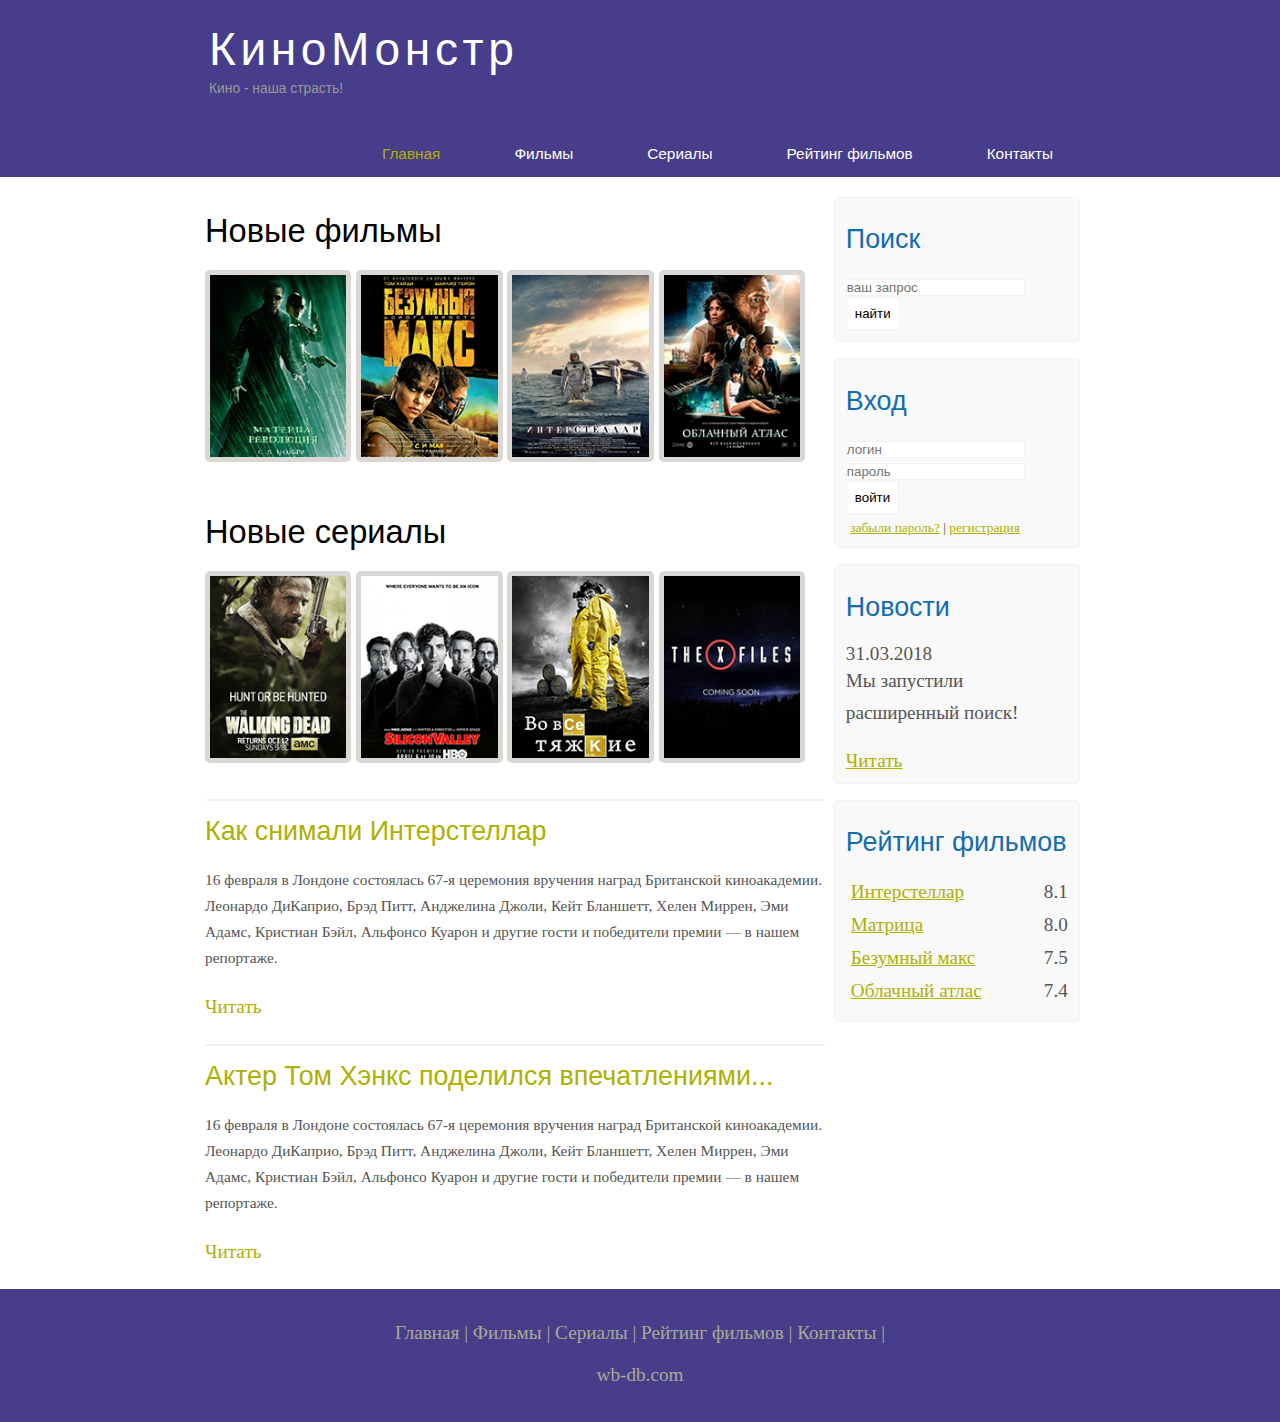
<file: index.html>
<!DOCTYPE html>
<html lang="ru">
<head>
	<meta charset="UTF-8">
	<meta name="viewport" content="width=device-width, initial-scale=1.0">
	<title>КиноМонстр</title>
	<meta name="discription" content="Киномонстр - это портал о кино">
	<meta name="keywords" content="фильмы, фильмы онлайн, hd">
	<link rel="stylesheet" href="assets/css/style.css">
</head>
<body>
	<div class="main">
		<div class="header">
			<div class="logo">
				<div class="logotext">
					<h1><a href="index.html">КиноМонстр</a> </h1>
					<h2>Кино - наша страсть!</h2>
				</div>
			</div>
			<div class="menubar">
				<ul class="menu">
					<li class="selected"><a href="index.html">Главная</a></li>
					<li><a href="films.html">Фильмы</a></li>
					<li><a href="#">Сериалы</a></li>
					<li><a href="reiting.html">Рейтинг фильмов</a></li>
					<li><a href="contac.html">Контакты</a></li>
				</ul>
			</div>
		</div>

		<div class="site_content">
			<div class="sidebar_container">
				<div class="sidebar">
					<h2>Поиск</h2>
					<form method="post" action="#" id="search_form">
						<input type="search" name="search_field" placeholder="ваш запрос" />
						<input type="submit" class="btn" value="найти" />
					</form>
				</div>
				<div class="sidebar">
					<h2>Вход</h2>
					<form method="post" action="#" id="login">
						<input type="text" name="login_field" placeholder="логин" />
						<input type="password" name="password_field" placeholder="пароль" />
						<input type="submit" class="btn" value="войти" />
						<div class="lables_passreg_text">
							<span><a href="#">забыли пароль?</a></span> | <span><a href="#">регистрация</a></span>
						</div> 
					</form>
				</div>
				<div class="sidebar">
					<h2>Новости</h2>
					<span>31.03.2018</span>
					<p>Мы запустили расширенный поиск!</p>
					<a href="#">Читать</a>
				</div>
				<div class="sidebar">
					<h2>Рейтинг фильмов</h2>
					<ul>
						<li><a href="show.html">Интерстеллар</a><span class="rating_sidebar">8.1</span></li>
						<li><a href="#">Матрица</a><span class="rating_sidebar">8.0</span></li>
						<li><a href="#">Безумный макс</a><span class="rating_sidebar">7.5</span></li>
						<li><a href="#">Облачный атлас</a><span class="rating_sidebar">7.4</span></li>
				</div>
			</div>
			<div class="content">
				<h1>Новые фильмы</h1>
				<div class="films_block">
					<a href="#"><img src="assets/img/matrix.png"></a>
					<a href="#"><img src="assets/img/max.png"></a>
					<a href="show.html"><img src="assets/img/inter.png"></a>
					<a href="#"><img src="assets/img/cloud.png"></a>
				</div>
				<h1>Новые сериалы</h1>
				<div class="films_block">
					<a href="#"><img src="assets/img/dead.png"></a>
					<a href="#"><img src="assets/img/silicon.png"></a>
					<a href="#"><img src="assets/img/breakingbad.png"></a>
					<a href="#"><img src="assets/img/xfiles.png"></a>
				</div>
				<div class="posts">
					<hr>
					<h2><a href="#">Как снимали Интерстеллар</a></h2>
					<div class="posts_content">
						<p>16 февраля в Лондоне состоялась 67-я церемония вручения наград Британской киноакадемии. Леонардо ДиКаприо, Брэд Питт, Анджелина Джоли, Кейт Бланшетт, Хелен Миррен, Эми Адамс, Кристиан Бэйл, Альфонсо Куарон и другие гости и победители премии — в нашем репортаже.</p>
					</div>
					<p><a href="#">Читать</a></p>
					<hr>
					<h2><a href="#">Актер Том Хэнкс поделился впечатлениями...</a></h2>
					<div class="posts_content">
						<p>16 февраля в Лондоне состоялась 67-я церемония вручения наград Британской киноакадемии. Леонардо ДиКаприо, Брэд Питт, Анджелина Джоли, Кейт Бланшетт, Хелен Миррен, Эми Адамс, Кристиан Бэйл, Альфонсо Куарон и другие гости и победители премии — в нашем репортаже.</p>
					</div>
					<p><a href="#">Читать</a></p>
				</div>
			</div>
		</div>

	<div class="footer">
		<p>
			<a href="index.html">Главная</a> |
			<a href="films.html">Фильмы</a> |
			<a href="#">Сериалы</a> |
			<a href="reiting.html">Рейтинг фильмов</a> |
			<a href="contac.html">Контакты</a> |
		</p>
		<p>wb-db.com</p>
	</div>
	</div>
</body>
</html>
</file>
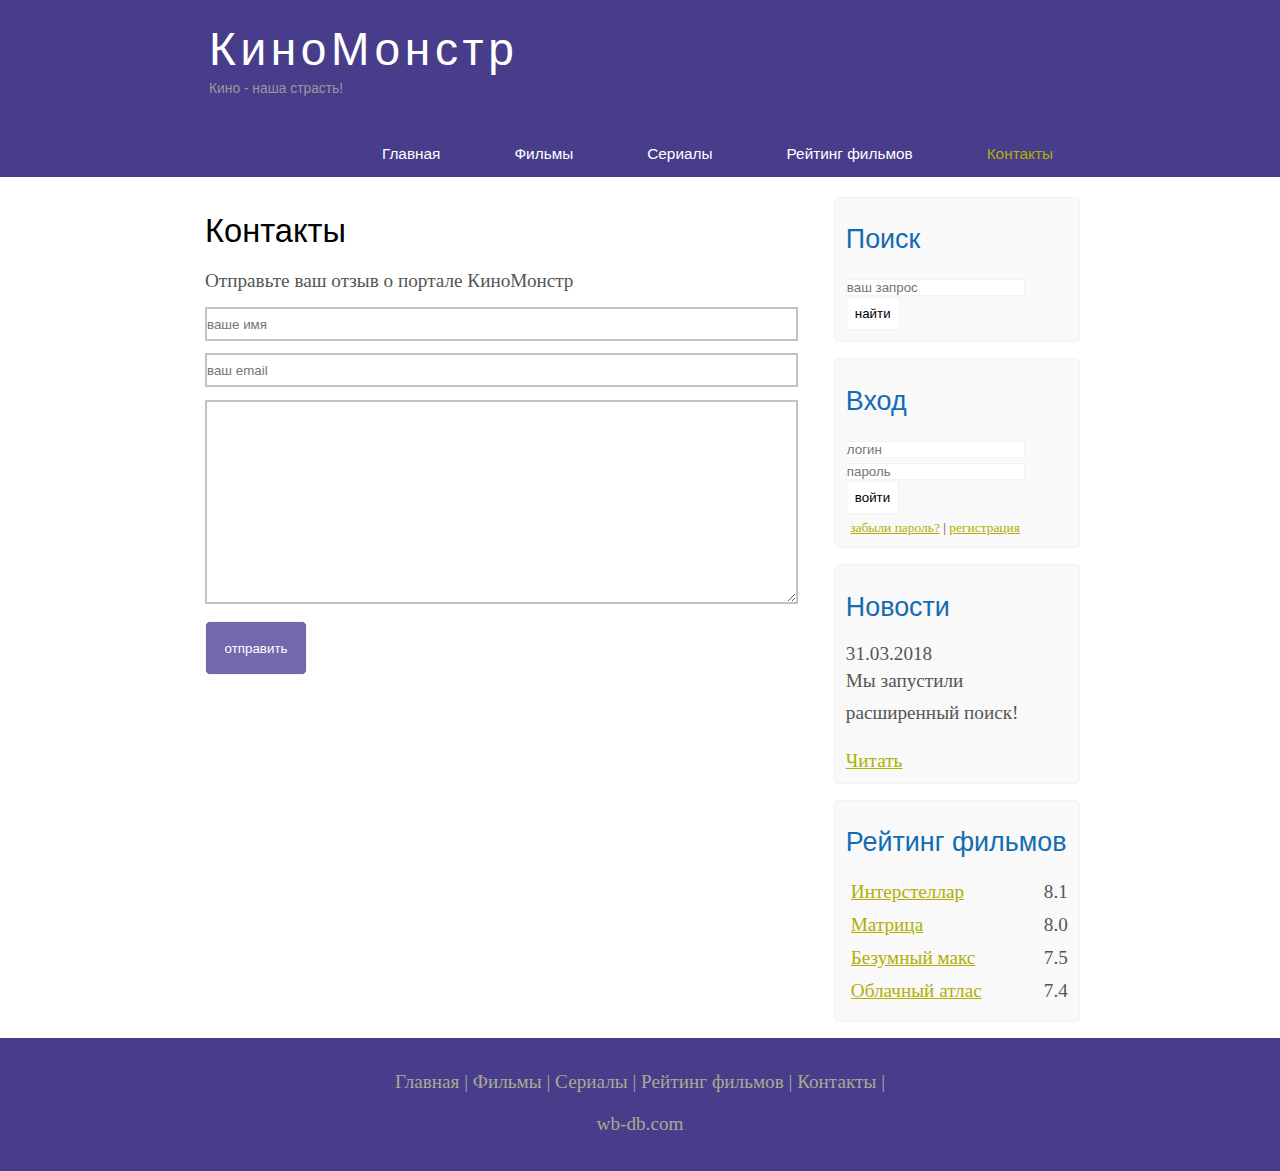
<file: contac.html>
<!DOCTYPE html>
<html lang="ru">
<head>
	<meta charset="UTF-8">
	<meta name="viewport" content="width=device-width, initial-scale=1.0">
	<title>Контакты</title>
	<meta name="discription" content="Киномонстр - это портал о кино">
	<meta name="keywords" content="фильмы, фильмы онлайн, hd">
	<link rel="stylesheet" href="assets/css/style.css">
</head>
<body>
	<div class="main">
		<div class="header">
			<div class="logo">
				<div class="logotext">
					<h1><a href="index.html">КиноМонстр</a> </h1>
					<h2>Кино - наша страсть!</h2>
				</div>
			</div>
			<div class="menubar">
				<ul class="menu">
					<li><a href="index.html">Главная</a></li>
					<li><a href="films.html">Фильмы</a></li>
					<li><a href="#">Сериалы</a></li>
					<li><a href="reiting.html">Рейтинг фильмов</a></li>
					<li class="selected"><a href="contac.html">Контакты</a></li>
				</ul>
			</div>
		</div>

		<div class="site_content">
			<div class="sidebar_container">
				<div class="sidebar">
					<h2>Поиск</h2>
					<form method="post" action="#" id="search_form">
						<input type="search" name="search_field" placeholder="ваш запрос" />
						<input type="submit" class="btn" value="найти" />
					</form>
				</div>
				<div class="sidebar">
					<h2>Вход</h2>
					<form method="post" action="#" id="login">
						<input type="text" name="login_field" placeholder="логин" />
						<input type="password" name="password_field" placeholder="пароль" />
						<input type="submit" class="btn" value="войти" />
						<div class="lables_passreg_text">
							<span><a href="#">забыли пароль?</a></span> | <span><a href="#">регистрация</a></span>
						</div> 
					</form>
				</div>
				<div class="sidebar">
					<h2>Новости</h2>
					<span>31.03.2018</span>
					<p>Мы запустили расширенный поиск!</p>
					<a href="#">Читать</a>
				</div>
				<div class="sidebar">
					<h2>Рейтинг фильмов</h2>
					<ul>
						<li><a href="show.html">Интерстеллар</a><span class="rating_sidebar">8.1</span></li>
						<li><a href="#">Матрица</a><span class="rating_sidebar">8.0</span></li>
						<li><a href="#">Безумный макс</a><span class="rating_sidebar">7.5</span></li>
						<li><a href="#">Облачный атлас</a><span class="rating_sidebar">7.4</span></li>
				</div>
			</div>
			<div class="content">
				<h1>Контакты</h1>
				<span>Отправьте ваш отзыв о портале КиноМонстр</span>
				<div class="contact">
					<form method="post" action="#" id="contact">
						<input type="text" name="contact_name" placeholder="ваше имя">
						<input type="text" name="contact_email" placeholder="ваш email">
						<textarea name="contact_text"></textarea>
						<input type="submit" value="отправить">
					</form>
				</div>
			</div>
		</div>

	<div class="footer">
		<p>
			<a href="index.html">Главная</a> |
			<a href="films.html">Фильмы</a> |
			<a href="#">Сериалы</a> |
			<a href="reiting.html">Рейтинг фильмов</a> |
			<a href="contac.html">Контакты</a> |
		</p>
		<p>wb-db.com</p>
	</div>
	</div>
</body>
</html>
</file>
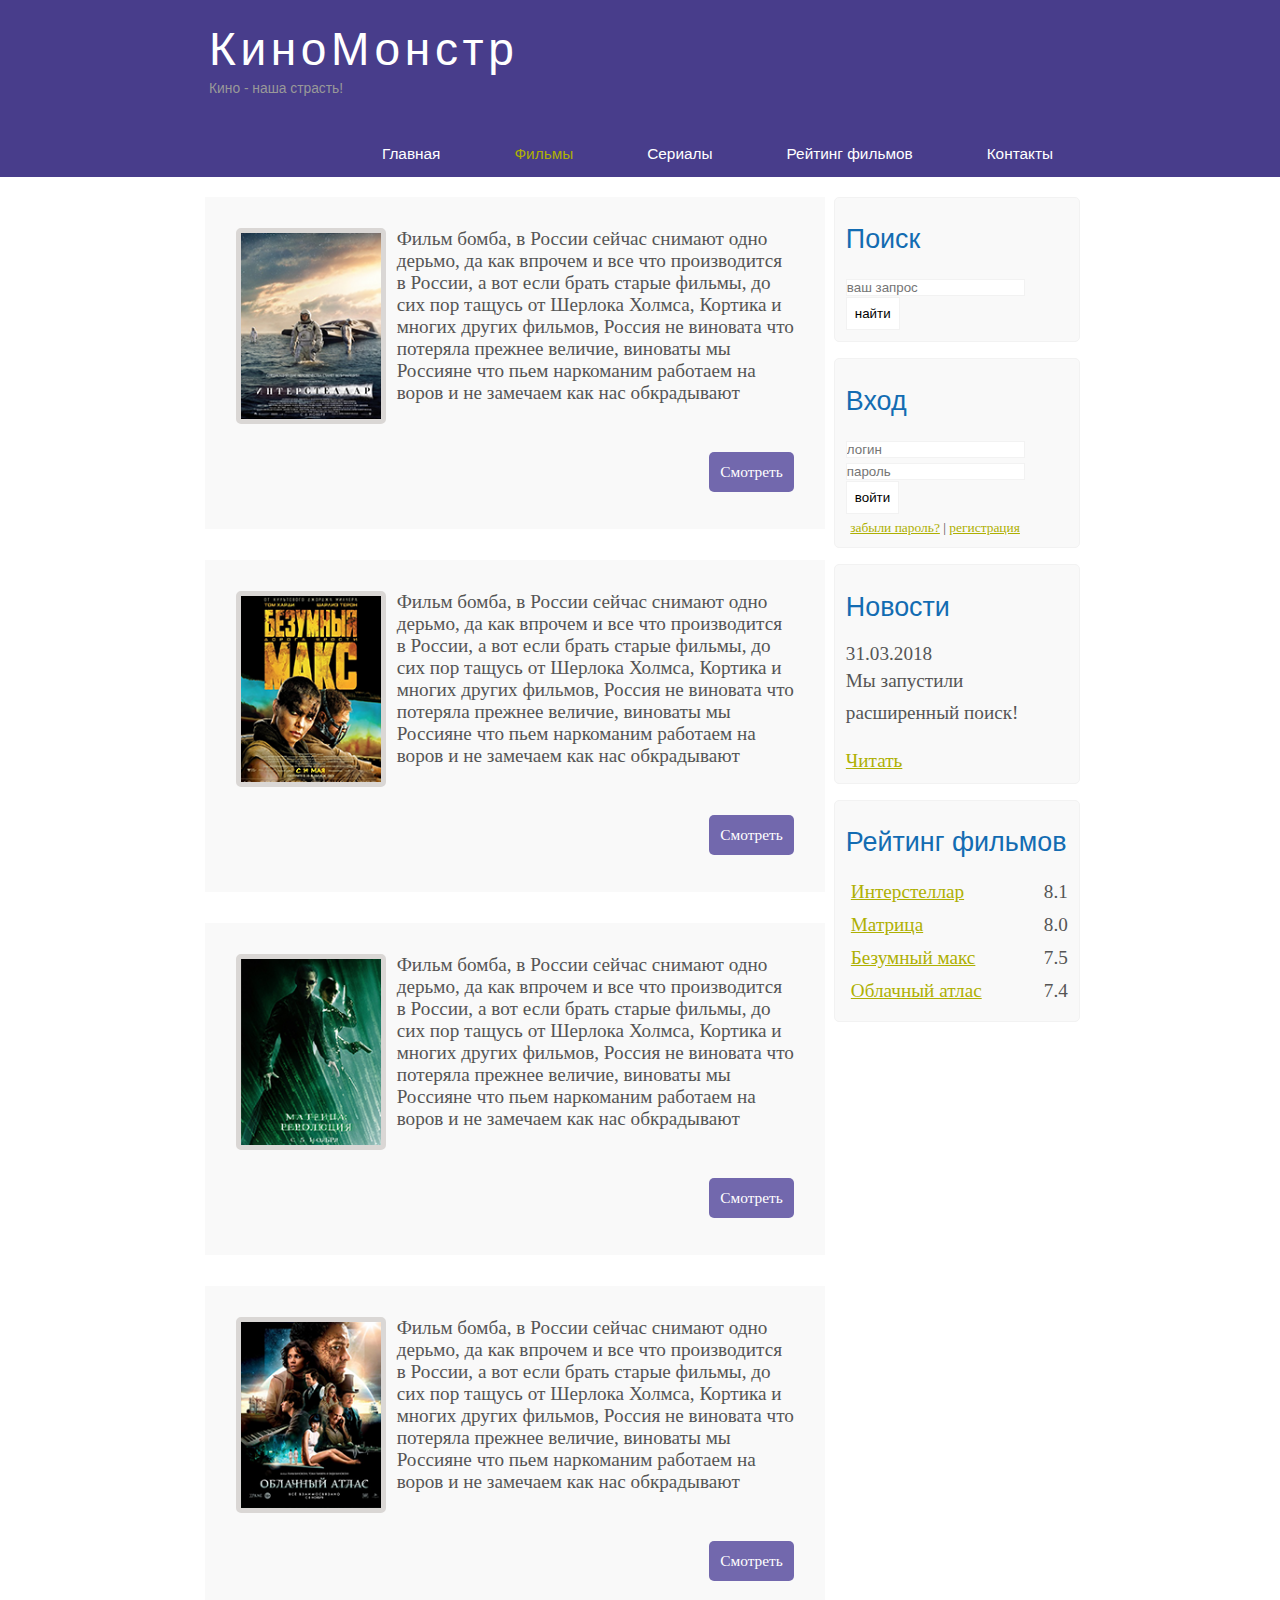
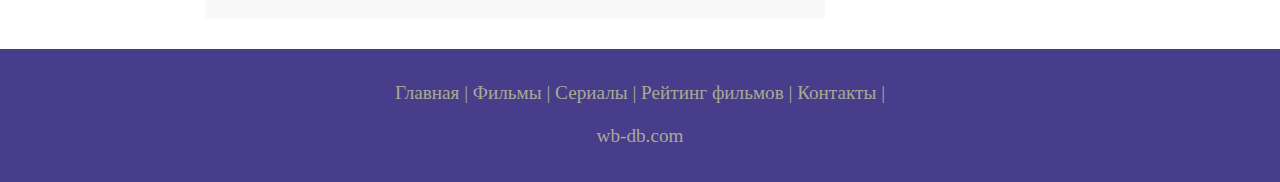
<file: films.html>
<!DOCTYPE html>
<html lang="ru">
<head>
	<meta charset="UTF-8">
	<meta name="viewport" content="width=device-width, initial-scale=1.0">
	<title>Фильмы</title>
	<meta name="discription" content="Киномонстр - это портал о кино">
	<meta name="keywords" content="фильмы, фильмы онлайн, hd">
	<link rel="stylesheet" href="assets/css/style.css">
</head>
<body>
	<div class="main">
		<div class="header">
			<div class="logo">
				<div class="logotext">
					<h1><a href="index.html">КиноМонстр</a> </h1>
					<h2>Кино - наша страсть!</h2>
				</div>
			</div>
			<div class="menubar">
				<ul class="menu">
					<li><a href="index.html">Главная</a></li>
					<li class="selected"><a href="films.html">Фильмы</a></li>
					<li><a href="#">Сериалы</a></li>
					<li><a href="reiting.html">Рейтинг фильмов</a></li>
					<li><a href="contac.html">Контакты</a></li>
				</ul>
			</div>
		</div>

		<div class="site_content">
			<div class="sidebar_container">
				<div class="sidebar">
					<h2>Поиск</h2>
					<form method="post" action="#" id="search_form">
						<input type="search" name="search_field" placeholder="ваш запрос" />
						<input type="submit" class="btn" value="найти" />
					</form>
				</div>
				<div class="sidebar">
					<h2>Вход</h2>
					<form method="post" action="#" id="login">
						<input type="text" name="login_field" placeholder="логин" />
						<input type="password" name="password_field" placeholder="пароль" />
						<input type="submit" class="btn" value="войти" />
						<div class="lables_passreg_text">
							<span><a href="#">забыли пароль?</a></span> | <span><a href="#">регистрация</a></span>
						</div> 
					</form>
				</div>
				<div class="sidebar">
					<h2>Новости</h2>
					<span>31.03.2018</span>
					<p>Мы запустили расширенный поиск!</p>
					<a href="#">Читать</a>
				</div>
				<div class="sidebar">
					<h2>Рейтинг фильмов</h2>
					<ul>
						<li><a href="show.html">Интерстеллар</a><span class="rating_sidebar">8.1</span></li>
						<li><a href="#">Матрица</a><span class="rating_sidebar">8.0</span></li>
						<li><a href="#">Безумный макс</a><span class="rating_sidebar">7.5</span></li>
						<li><a href="#">Облачный атлас</a><span class="rating_sidebar">7.4</span></li>
				</div>
			</div>
			<div class="content">
				<div class="info_film">
					<img src=assets/img/inter.png>
					Фильм бомба, в России сейчас снимают одно дерьмо, да как впрочем и все что производится в России, а вот если брать старые фильмы, до сих пор тащусь от Шерлока Холмса, Кортика и многих других фильмов, Россия не виновата что потеряла прежнее величие, виноваты мы Россияне что пьем наркоманим работаем на воров и не замечаем как нас обкрадывают
					<div class="button"><a href="show.html">Смотреть</a></div>
				</div>
				<div class="info_film">
					<img src=assets/img/max.png>
					Фильм бомба, в России сейчас снимают одно дерьмо, да как впрочем и все что производится в России, а вот если брать старые фильмы, до сих пор тащусь от Шерлока Холмса, Кортика и многих других фильмов, Россия не виновата что потеряла прежнее величие, виноваты мы Россияне что пьем наркоманим работаем на воров и не замечаем как нас обкрадывают
					<div class="button"><a href="#">Смотреть</a></div>
				</div>
				<div class="info_film">
					<img src=assets/img/matrix.png>
					Фильм бомба, в России сейчас снимают одно дерьмо, да как впрочем и все что производится в России, а вот если брать старые фильмы, до сих пор тащусь от Шерлока Холмса, Кортика и многих других фильмов, Россия не виновата что потеряла прежнее величие, виноваты мы Россияне что пьем наркоманим работаем на воров и не замечаем как нас обкрадывают
					<div class="button"><a href="#">Смотреть</a></div>
				</div>
				<div class="info_film">
					<img src=assets/img/cloud.png>
					Фильм бомба, в России сейчас снимают одно дерьмо, да как впрочем и все что производится в России, а вот если брать старые фильмы, до сих пор тащусь от Шерлока Холмса, Кортика и многих других фильмов, Россия не виновата что потеряла прежнее величие, виноваты мы Россияне что пьем наркоманим работаем на воров и не замечаем как нас обкрадывают
					<div class="button"><a href="#">Смотреть</a></div>
				</div>
			</div>
		</div>

	<div class="footer">
		<p>
			<a href="index.html">Главная</a> |
			<a href="films.html">Фильмы</a> |
			<a href="#">Сериалы</a> |
			<a href="reiting.html">Рейтинг фильмов</a> |
			<a href="contac.html">Контакты</a> |
		</p>
		<p>wb-db.com</p>
	</div>
	</div>
</body>
</html>
</file>
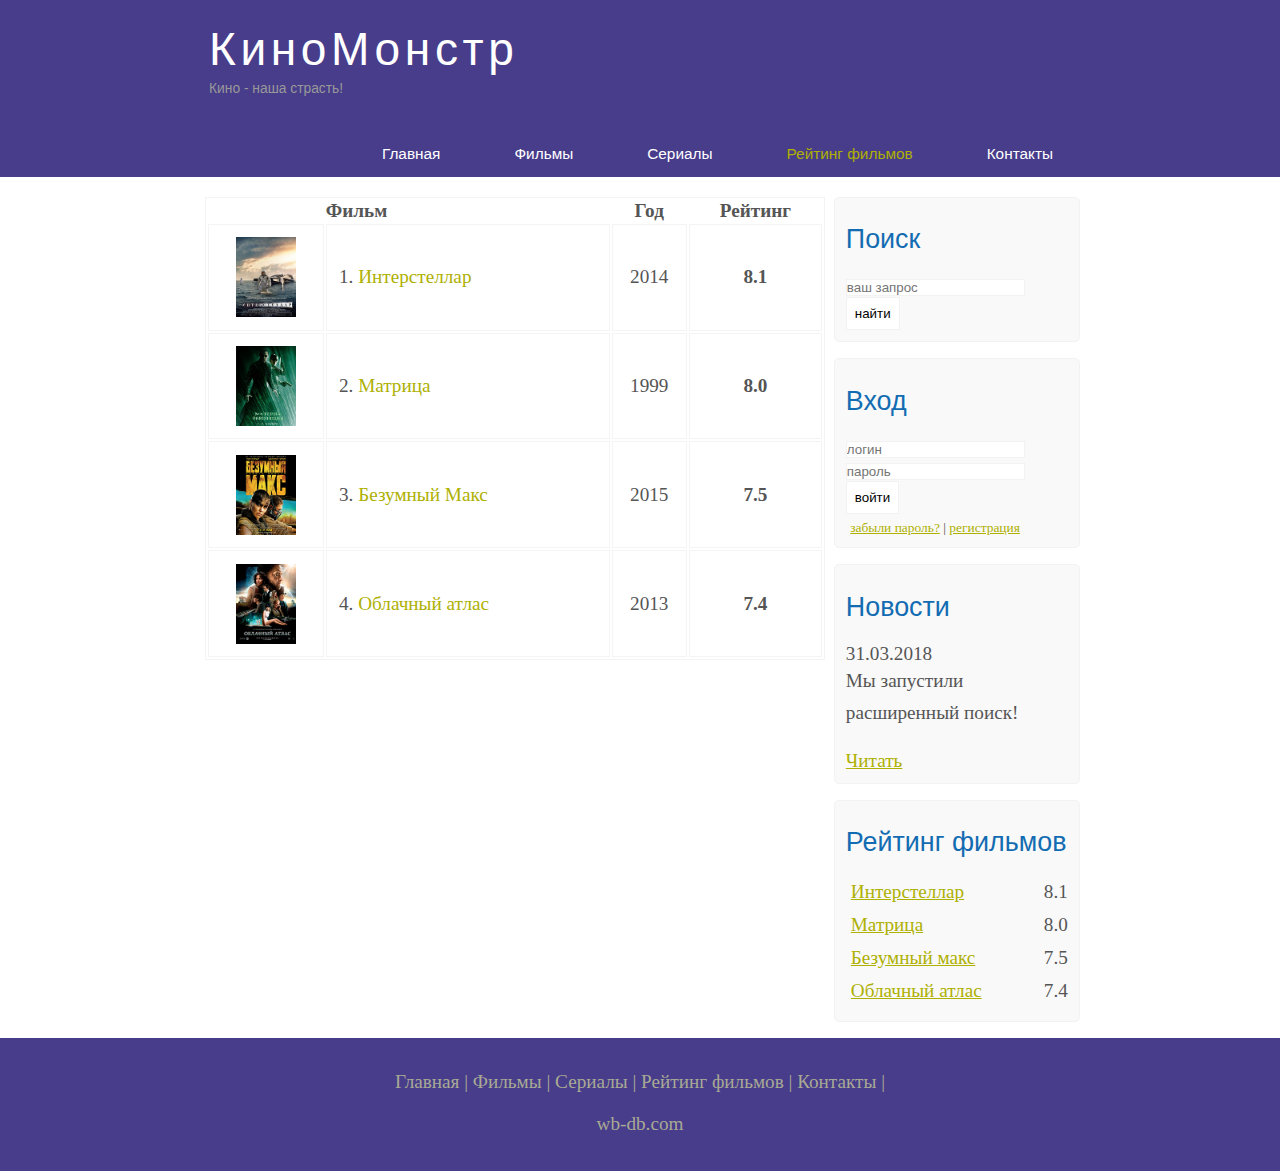
<file: reiting.html>
<!DOCTYPE html>
<html lang="ru">
<head>
	<meta charset="UTF-8">
	<meta name="viewport" content="width=device-width, initial-scale=1.0">
	<title>Рейтинг фильмов</title>
	<meta name="discription" content="Киномонстр - это портал о кино">
	<meta name="keywords" content="фильмы, фильмы онлайн, hd">
	<link rel="stylesheet" href="assets/css/style.css">
</head>
<body>
	<div class="main">
		<div class="header">
			<div class="logo">
				<div class="logotext">
					<h1><a href="index.html">КиноМонстр</a> </h1>
					<h2>Кино - наша страсть!</h2>
				</div>
			</div>
			<div class="menubar">
				<ul class="menu">
					<li><a href="index.html">Главная</a></li>
					<li><a href="films.html">Фильмы</a></li>
					<li><a href="#">Сериалы</a></li>
					<li class="selected"><a href="reiting.html">Рейтинг фильмов</a></li>
					<li><a href="contac.html">Контакты</a></li>
				</ul>
			</div>
		</div>

		<div class="site_content">
			<div class="sidebar_container">
				<div class="sidebar">
					<h2>Поиск</h2>
					<form method="post" action="#" id="search_form">
						<input type="search" name="search_field" placeholder="ваш запрос" />
						<input type="submit" class="btn" value="найти" />
					</form>
				</div>
				<div class="sidebar">
					<h2>Вход</h2>
					<form method="post" action="#" id="login">
						<input type="text" name="login_field" placeholder="логин" />
						<input type="password" name="password_field" placeholder="пароль" />
						<input type="submit" class="btn" value="войти" />
						<div class="lables_passreg_text">
							<span><a href="#">забыли пароль?</a></span> | <span><a href="#">регистрация</a></span>
						</div> 
					</form>
				</div>
				<div class="sidebar">
					<h2>Новости</h2>
					<span>31.03.2018</span>
					<p>Мы запустили расширенный поиск!</p>
					<a href="#">Читать</a>
				</div>
				<div class="sidebar">
					<h2>Рейтинг фильмов</h2>
					<ul>
						<li><a href="show.html">Интерстеллар</a><span class="rating_sidebar">8.1</span></li>
						<li><a href="#">Матрица</a><span class="rating_sidebar">8.0</span></li>
						<li><a href="#">Безумный макс</a><span class="rating_sidebar">7.5</span></li>
						<li><a href="#">Облачный атлас</a><span class="rating_sidebar">7.4</span></li>
				</div>
			</div>
		<div class="content">
				<table>
					<tr>
						<th></th>
						<th>Фильм</th>
						<th class="center">Год</th>
						<th class="center">Рейтинг</th>
					</tr>
					<tr>
						<td class="center"><img src="assets/img/inter.png"></td>
						<td>1. <a href="show.html">Интерстеллар</a></td>
						<td class="center">2014</td>
						<td class="center reiting">8.1</td>
					</tr>
					<tr>
						<td class="center"><img src="assets/img/matrix.png"></td>
						<td>2. <a href="#">Матрица</a></td>
						<td class="center">1999</td>
						<td class="center reiting">8.0</td>
					</tr>
					<tr>
						<td class="center"><img src="assets/img/max.png"></td>
						<td>3. <a href="#">Безумный Макс</a></td>
						<td class="center">2015</td>
						<td class="center reiting">7.5</td>
					</tr>
					<tr>
						<td class="center"><img src="assets/img/cloud.png"></td>
						<td>4. <a href="#">Облачный атлас</a></td>
						<td class="center">2013</td>
						<td class="center reiting">7.4</td>
					</tr>
				</table>
		</div>
	</div>
</div>

	<div class="footer">
		<p>
			<a href="index.html">Главная</a> |
			<a href="films.html">Фильмы</a> |
			<a href="#">Сериалы</a> |
			<a href="reiting.html">Рейтинг фильмов</a> |
			<a href="contac.html">Контакты</a> |
		</p>
		<p>wb-db.com</p>
	</div>
</body>
</html>
</file>
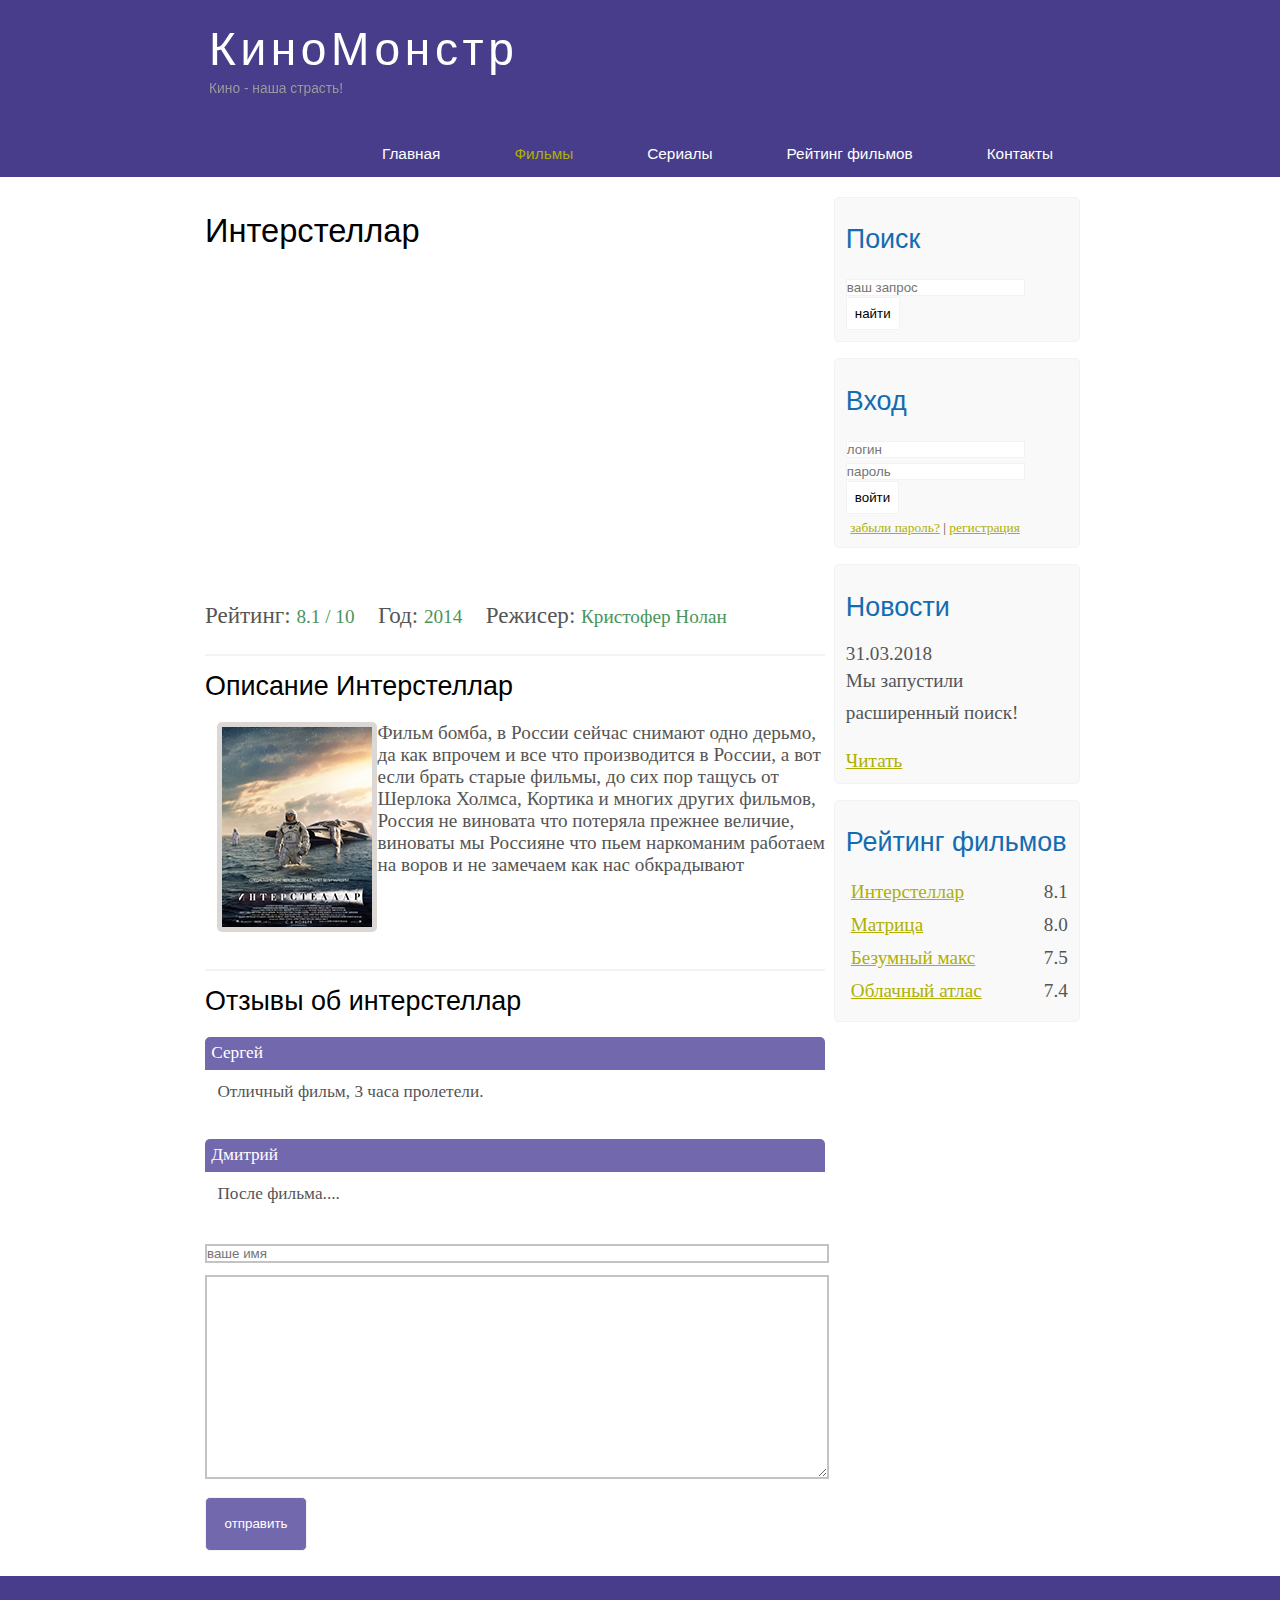
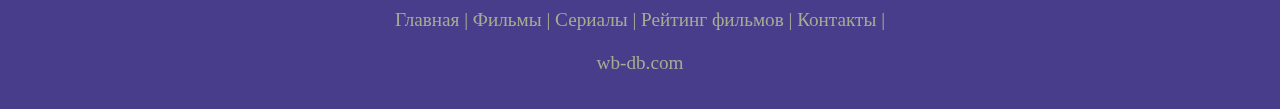
<file: show.html>
<!DOCTYPE html>
<html lang="ru">
<head>
	<meta charset="UTF-8">
	<meta name="viewport" content="width=device-width, initial-scale=1.0">
	<title>Интерстеллар</title>
	<meta name="discription" content="Киномонстр - это портал о кино">
	<meta name="keywords" content="фильмы, фильмы онлайн, hd">
	<link rel="stylesheet" href="assets/css/style.css">
</head>
<body>
	<div class="main">
		<div class="header">
			<div class="logo">
				<div class="logotext">
					<h1><a href="index.html">КиноМонстр</a> </h1>
					<h2>Кино - наша страсть!</h2>
				</div>
			</div>
			<div class="menubar">
				<ul class="menu">
					<li><a href="index.html">Главная</a></li>
					<li class="selected"><a href="films.html">Фильмы</a></li>
					<li><a href="#">Сериалы</a></li>
					<li><a href="reiting.html">Рейтинг фильмов</a></li>
					<li><a href="contac.html">Контакты</a></li>
				</ul>


			</div>
		</div>

		<div class="site_content">
			<div class="sidebar_container">
				<div class="sidebar">
					<h2>Поиск</h2>
					<form method="post" action="#" id="search_form">
						<input type="search" name="search_field" placeholder="ваш запрос" />
						<input type="submit" class="btn" value="найти" />
					</form>
				</div>
				<div class="sidebar">
					<h2>Вход</h2>
					<form method="post" action="#" id="login">
						<input type="text" name="login_field" placeholder="логин" />
						<input type="password" name="password_field" placeholder="пароль" />
						<input type="submit" class="btn" value="войти" />
						<div class="lables_passreg_text">
							<span><a href="#">забыли пароль?</a></span> | <span><a href="#">регистрация</a></span>
						</div> 
					</form>
				</div>
				<div class="sidebar">
					<h2>Новости</h2>
					<span>31.03.2018</span>
					<p>Мы запустили расширенный поиск!</p>
					<a href="#">Читать</a>
				</div>
				<div class="sidebar">
					<h2>Рейтинг фильмов</h2>
					<ul>
						<li><a href="show.html">Интерстеллар</a><span class="rating_sidebar">8.1</span></li>
						<li><a href="#">Матрица</a><span class="rating_sidebar">8.0</span></li>
						<li><a href="#">Безумный макс</a><span class="rating_sidebar">7.5</span></li>
						<li><a href="#">Облачный атлас</a><span class="rating_sidebar">7.4</span></li>
				</div>
			</div>
			<div class="content">
				<h1>Интерстеллар</h1>
				<iframe width="560" height="315" src="https://www.youtube.com/embed/6ybBuTETr3U" frameborder="0" allow="accelerometer; autoplay; encrypted-media; gyroscope; picture-in-picture" allowfullscreen></iframe>
				<div class="info_film_page">
					<span class="label">Рейтинг: </span><span class="value">8.1 / 10</span>
					<span class="label">Год: </span><span class="value">2014</span>
					<span class="label">Режисер: </span><span class="value">Кристофер Нолан</span>
				</div>
				<hr>
				<h2>Описание Интерстеллар</h2>
				<div class="description_film">
					<img src="assets/img/inter.png">
					Фильм бомба, в России сейчас снимают одно дерьмо, да как впрочем и все что производится в России, а вот если брать старые фильмы, до сих пор тащусь от Шерлока Холмса, Кортика и многих других фильмов, Россия не виновата что потеряла прежнее величие, виноваты мы Россияне что пьем наркоманим работаем на воров и не замечаем как нас обкрадывают
				</div>
				<hr>
				<h2>Отзывы об интерстеллар</h2>
				<div class="reviews">
					<div class="review_name">
						Сергей
					</div>
					<div class="review_text">
						Отличный фильм, 3 часа пролетели.
					</div>
				</div>
				<div class="reviews">
					<div class="review_name">
						Дмитрий
					</div>
					<div class="review_text">
						После фильма....
					</div>
				</div>
				<div class="send">
					<form method="post" action="#" id="review">
						<input type="text" name="review_name" placeholder="ваше имя">
						<textarea name="review_text"></textarea>
						<input type="submit" value="отправить">
					</form>


				</div>
			</div>
		</div>

	<div class="footer">
		<p>
			<a href="index.html">Главная</a> |
			<a href="films.html">Фильмы</a> |
			<a href="#">Сериалы</a> |
			<a href="reiting.html">Рейтинг фильмов</a> |
			<a href="contc.html">Контакты</a> |
		</p>
		<p>wb-db.com</p>
	</div>
	</div>
</body>
</html>
</file>
<file: assets/css/style.css>
* {
	margin: 0;
	padding: 0;
}

body {
	font-size: 1.2em;
	background-color: #fff;
	color: #555;
}

p {
	padding: 0 0 20px 0;
	line-height: 1.7em;
}

}
input[type="text"], input[type="password"], input[type="search"] {
	color:#5d5d5d;
	width: 60%;
	padding: 8px;
}

input, textarea {
	outline: none;
	border: none;
	border: solid 1px #f2f2f2;
}

h1, h2 {
	font: normal 170% 'century gothic', arial;
	margin: 0 0 15px 0;
	padding: 15px 0 5px 0;
	color: #000;
}

h2 {
	font-size: 140%;
}

a, a:hover {
	outline: none;
	text-decoration: underline;
	color: #aeb002;
}

ul {
	margin: 2px 0 22px 17px;
}

ul li {
	margin: 0 0 6px 0;
	padding: 0 0 4px 5px;
	line-height: 1.5em;
}

hr {
	border: solid 1px #f3f3f3;
}

.header {
	background-color: darkslateblue;
	height: 177px;
	font-size: 0.8em;
	margin-left: 0px;
	margin-right: 0px;
	min-width: 900px;

}

.main, .logo, .menubar, .site_content, .footer {
	margin-left: auto;
	margin-right: auto;

}
.logo {
	width: 880px;
	padding-bottom: 40px;

}

.logo h1, .logo h2 {
	font: normal 300% 'century gothic', arial, sans-serif;
	margin: 0 0 0 9px;
}
.logotext h1, .logotext h1 a, .logotext h1 a:hover {
	padding: 22px 0 0 0;
	color: #fff;
	letter-spacing: 0.1em;
	text-decoration: none;
}
.logotext h2 {
	font-size: 0.9em;
	padding: 4px 0 0 0;
	color: #999;
}
.menubar {
	width: 900px;
	height: 46px;
}
ul.menu {
	float: right;
}
ul.menu li {
	float: left;
	padding: 0 0 0 9px;
	list-style: none;
	margin: 1px 2px 0 0;
}

ul.menu li a {
	font: normal 100% 'trebuchet ms', sans-serif;
	display: block;
	width: : 20px;
	padding: 6px 35px 5px 28px;
	color: #fff;
	text-decoration: none;
}

ul.menu li.selected a {
	color: #aeb002;
}

ul.menu li a:hover {
	color: #e4ec04;
}

.site_content {
	width: 880px;
	overflow: hidden;
	margin: 20px auto 0 auto;
	background-color: white;
}

.sidebar_container {
	float: right;
	width: 224px;
}

.sidebar {
	float: right;
	width: 222px;
	padding: 5%;
	margin: 0 0 16px 0;
	border: solid 1px #f2f2f2;
	border-radius: 5px;
	background-color: #f9f9f9;
}

.btn {
	padding: 8px;
	background-color: white;
	cursor: pointer;
}

.sidebar h2 {
	color: #136cb2;
}

.lables_passreg_text {
	font-size: 0.7em;
	margin-top: 3%;
	margin-left: 2%;
}

.sidebar ul {
	margin: 0;
}

.sidebar ul li {
	list-style-type: none;
	margin: 0 0 0 0;

}

.sidebar .rating_sidebar {
	float: right;
}

.content {
	text-align: left;
	width: 620px;
	padding: 0 0 0 5px;
	float: left;
}

.content a {
	text-decoration: none;
}

.films_block {
	margin-bottom: 5%;
}

.films_block img {
	border: solid 5px #dad7d5;
	border-radius: 5px;
	width: 22%;
}

.posts .posts_content {
	font-size: 0.8em;
}

.info_film_page {
	margin-top: 2%;
	margin-bottom: 4%;
}

.info_film_page .label {
	font-size: 1.2em;
}

.info_film_page .value {
	font-size: 1em;
	color: #49945a;
	margin-right: 3%;
}

.description_film {
	margin-bottom: 15%;
}

.description_film img {
	float: left;
	margin-left: 2%;
	border-radius: 5px;
	border: solid 5px #dad7d5;
}

.reviews {
	margin-bottom: 4%;
	font-size: 0.9em;
}

.reviews .review_name {
	background-color: #7268ad;
	color: white;
	padding: 1%;
	border-top-left-radius: 5px;
	border-top-right-radius: 5px;
}

.reviews .review_text {
	padding-top: 2%;
	padding-bottom: 2%;
	padding-left: 2%;
}

.send {
	margin-bottom: 4%;
}

.send input[type="text"], textarea {
	border: solid 2px #c3c3c3;
	margin-bottom: 2%;
}

.send input[type="text"] {
	width: 100%;
}

.send textarea {
	width: 100%;
	height: 200px;
}

.send input[type="submit"] {
	background-color: #7268ad;
	padding: 3%;
	color: white;
	border-radius: 5px;
}

.contact {
	margin-bottom: 4%;
	margin: 15px 0 0 0;
}

.contact input[type="text"], textarea {
	border: solid 2px #c3c3c3;
	margin-bottom: 2%;
}

.contact input[type="text"] {
	width: 95%;
	height: 30px;
}

.contact textarea {
	width: 95%;
	height: 200px;
}

.contact input[type="submit"] {
	background-color: #7268ad;
	padding: 3%;
	color: white;
	border-radius: 5px;
}

.info_film {
	margin-bottom: 5%;
	background-color: #f9f9f9;
	padding: 5%;
	height: 270px;
}

.info_film img {
	float: left;
	margin-right: 2%;
	border-radius: 5px;
	border: solid 5px #dad7d5;
	width: 25%;
}

.button {
	background-color: #7268ad;
	padding: 2%;
	color: white;
	border-radius: 5px;
	float: right;
	margin-top: 5%;
	clear: both;
	font-size: 0.8em;
}

.button a {
	color: white;
}

table {
	width: 100%;
	border: solid 1px #f4f4f4;
}

td {
	padding: 2%;
	border: solid 1px #f4f4f4;
}

td img {
	width: 60px;
	vertical-align: middle;
}

.center {
	text-align: center;
}

.reiting {
	font-weight: bold;
}

.footer {
	width: 100%;
	height: 100px;
	padding: 28px 0 5px 0;
	text-align: center;
	background-color: darkslateblue;
	color: #a8aa94;
	margin-left: 0;
	margin-right: 0;
	min-width: 900px;
}

.footer a {
	color: #a8aa94;
	text-decoration: none;
}

.footer a:hover {
	color: white;
	text-decoration: none;
}

.footer p {
	padding: 0 0 10px 0;
}

/* CSS mobile */
@media only screen
and (min-device-width: 320px)
and (max-device-width: 568px) {
	.header {
		background-color: #e9bc29;
		min-width: 100%;
		height: 20%;
		text-align: center;
	}
	.logo {
		width: 100%;
	}
	.site_content {
		width: 100%;
	}
	.menubar {
		width: 100%;
		height: 100%;
	}
	.content {
		width: 100%;
		text-align: center;
	}

	.site_content {
		width: 100%;
		text-align: center;
	}
	.sidebar_container {
		display: none;
	}
	.footer {
		display: none;
	}
	ul.menu {
		float: none;
	}
	ul.menu li {
		margin: 0;
		padding: 0;
		float: none;
	}
	.logo h1 {
		font: normal 235% 'century gothic', arial, sans-serif;
	}
	.logo h2 {
		font: normal 100% 'century gothic', arial, sans-serif;
		color: white;
	}
	.content h1, h2 {
		font: normal 110% 'century gothic', arial;
	}
	.films_block img {
		width: 43%;
	}
	.posts_content p {
		line-height: 1.5em;
		padding: 3%;
		text-align: left;
	}
	.posts p {
		font-size: 120%;
	}
	/* films page */
	.info_film {
		float: none;
		height: 100%;
	}
	.info_film img {
		width: 90%;
		margin: 5%;
	}
	.button {
		float: none;
	}
	/* rating page */
	table {
		display: block;
	}
	th {
		font-size: 75%;
	}
	td {
		padding: 0;
		margin: 0;
		font-size: 95%;
		text-align: left;
	}
	/* show page */

	iframe {
		width: 88%;
		height: 100%;
	}
	.description_film {
		width: 90%;
		text-align: left;
		margin: 2%;
	}
	.description_film img {
		float: none;
		width: 73%;
		display: block;
		margin: 0;
		padding: 0;
		margin-left: 11%;
		margin-bottom: 7%;
	}
	.reviews {
		text-align: left;
		width: 96%;
	}
	.send input[type="text"] {
		width: 85%;
	}
	.send textarea {
		width: 85%;
	}
}
</file>
